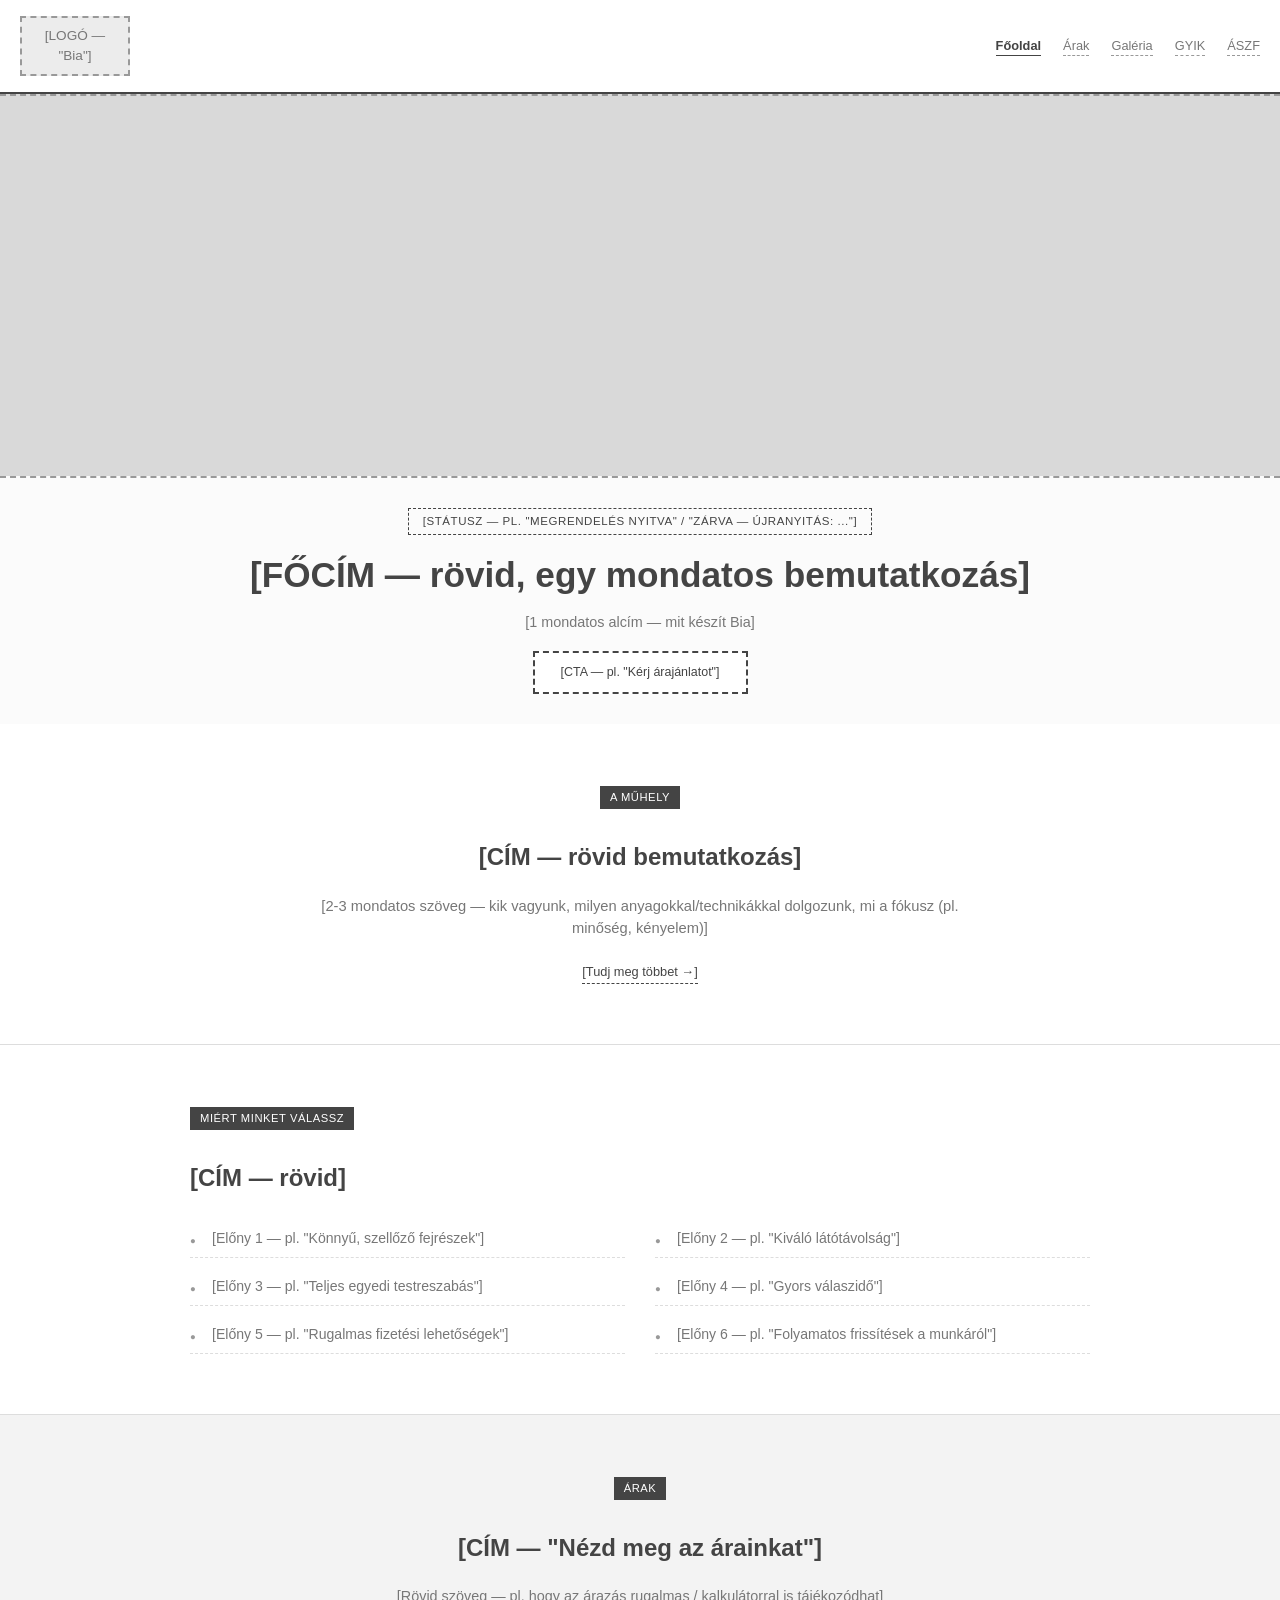
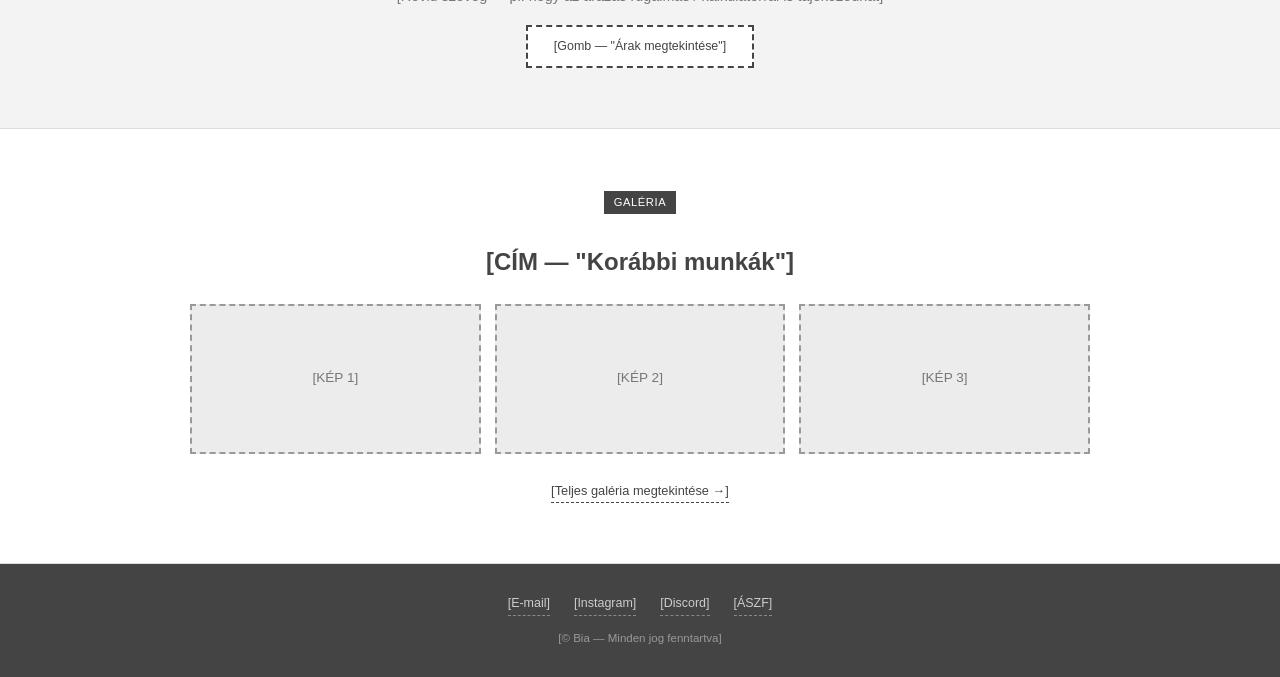
<file: index.html>
<!DOCTYPE html>
<html lang="hu">
<head>
<meta charset="UTF-8">
<meta name="viewport" content="width=device-width, initial-scale=1.0">
<title>Bia — Minimalista weboldal vázlat</title>
<link rel="stylesheet" href="style.css">
</head>
<body>

<!-- ================= HEADER ================= -->
<header>
  <a href="index.html" class="logo-box box">[LOGÓ — "Bia"]</a>
  <div class="burger">[MENÜ ☰]</div>
  <nav>
    <ul>
      <li><a href="index.html" class="active">Főoldal</a></li>
      <li><a href="arak.html">Árak</a></li>
      <li><a href="galeria.html">Galéria</a></li>
      <li><a href="gyik.html">GYIK</a></li>
      <li><a href="aszf.html">ÁSZF</a></li>
    </ul>
  </nav>
</header>

<!-- ================= HERO ================= -->
<section class="hero" style="border-bottom:none; padding-bottom:0;">
  <div class="hero-inner">
    <div class="status-badge">[STÁTUSZ — pl. "Megrendelés NYITVA" / "ZÁRVA — újranyitás: ..."]</div>
    <h1>[FŐCÍM — rövid, egy mondatos bemutatkozás]</h1>
    <p>[1 mondatos alcím — mit készít Bia]</p>
    <div class="btn-box">[CTA — pl. "Kérj árajánlatot"]</div>
  </div>
</section>

<!-- ================= BEMUTATKOZÁS (csak szöveg) ================= -->
<section class="about">
  <div class="wrap">
    <div class="section-tag">A műhely</div>
    <h2>[CÍM — rövid bemutatkozás]</h2>
    <p>[2-3 mondatos szöveg — kik vagyunk, milyen anyagokkal/technikákkal dolgozunk, mi a fókusz (pl. minőség, kényelem)]</p>
    <span class="btn-link">[Tudj meg többet →]</span>
  </div>
</section>

<!-- ================= MIÉRT MI (egyszerű lista) ================= -->
<section>
  <div class="wrap">
    <div class="section-tag">Miért minket válassz</div>
    <h2>[CÍM — rövid]</h2>
    <ul class="why-list">
      <li>[Előny 1 — pl. "Könnyű, szellőző fejrészek"]</li>
      <li>[Előny 2 — pl. "Kiváló látótávolság"]</li>
      <li>[Előny 3 — pl. "Teljes egyedi testreszabás"]</li>
      <li>[Előny 4 — pl. "Gyors válaszidő"]</li>
      <li>[Előny 5 — pl. "Rugalmas fizetési lehetőségek"]</li>
      <li>[Előny 6 — pl. "Folyamatos frissítések a munkáról"]</li>
    </ul>
  </div>
</section>

<!-- ================= ÁRAK TEASER ================= -->
<section class="teaser">
  <div class="wrap">
    <div class="section-tag">Árak</div>
    <h2>[CÍM — "Nézd meg az árainkat"]</h2>
    <p>[Rövid szöveg — pl. hogy az árazás rugalmas / kalkulátorral is tájékozódhat]</p>
    <a href="arak.html" class="btn-box">[Gomb — "Árak megtekintése"]</a>
  </div>
</section>

<!-- ================= GALÉRIA TEASER (kevés kép) ================= -->
<section class="gallery-teaser">
  <div class="wrap">
    <div class="section-tag">Galéria</div>
    <h2>[CÍM — "Korábbi munkák"]</h2>
    <div class="gallery-row">
      <div class="box">[KÉP 1]</div>
      <div class="box">[KÉP 2]</div>
      <div class="box">[KÉP 3]</div>
    </div>
    <a href="galeria.html" class="btn-link">[Teljes galéria megtekintése →]</a>
  </div>
</section>

<!-- ================= FOOTER (egyszerű, egy blokk) ================= -->
<footer>
  <div class="footer-line">
    <span>[E-mail]</span>
    <span>[Instagram]</span>
    <span>[Discord]</span>
    <a href="aszf.html">[ÁSZF]</a>
  </div>
  <div class="footer-bottom">[© Bia — Minden jog fenntartva]</div>
</footer>

</body>
</html>
</file>
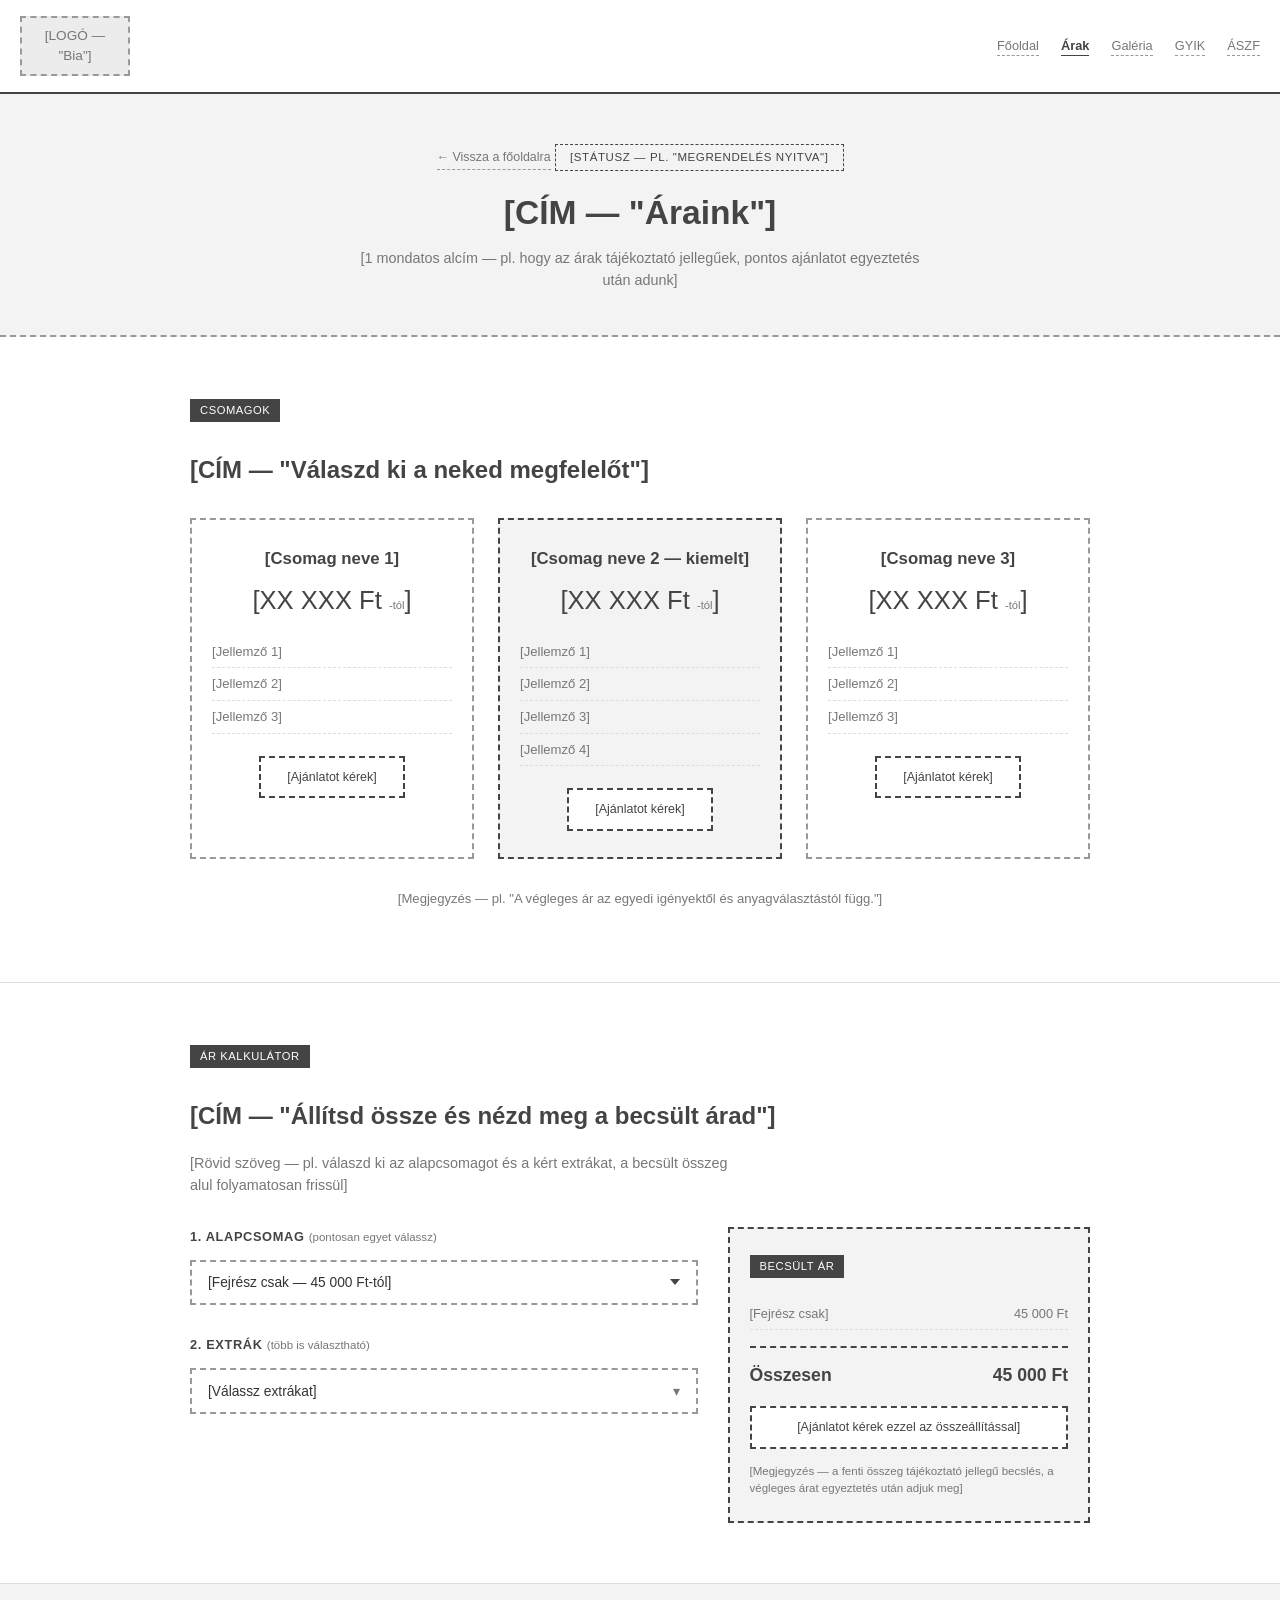
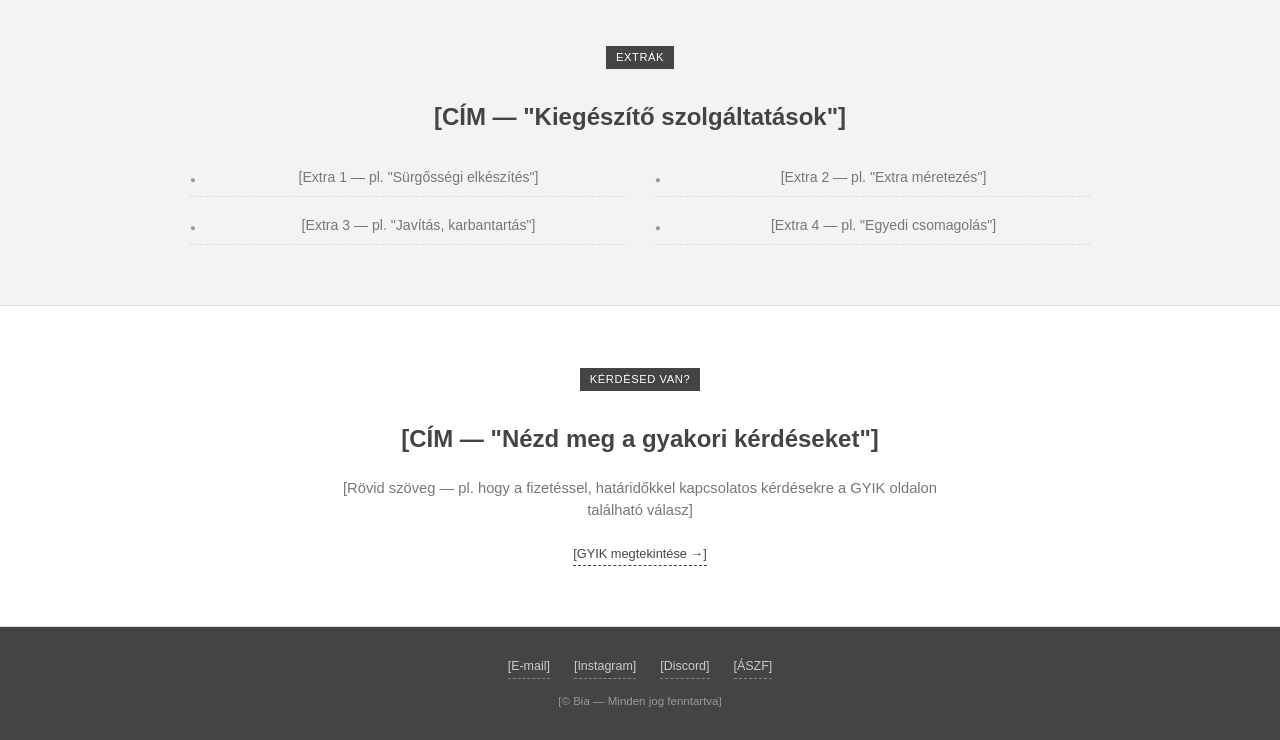
<file: arak.html>
<!DOCTYPE html>
<html lang="hu">
<head>
<meta charset="UTF-8">
<meta name="viewport" content="width=device-width, initial-scale=1.0">
<title>Árak — Bia</title>
<link rel="stylesheet" href="style.css">
</head>
<body>

<!-- ================= HEADER ================= -->
<header>
  <a href="index.html" class="logo-box box">[LOGÓ — "Bia"]</a>
  <div class="burger">[MENÜ ☰]</div>
  <nav>
    <ul>
      <li><a href="index.html">Főoldal</a></li>
      <li><a href="arak.html" class="active">Árak</a></li>
      <li><a href="galeria.html">Galéria</a></li>
      <li><a href="gyik.html">GYIK</a></li>
      <li><a href="aszf.html">ÁSZF</a></li>
    </ul>
  </nav>
</header>

<!-- ================= ALOLDAL FEJLÉC ================= -->
<section class="page-hero">
  <div class="wrap">
    <a href="index.html" class="back-link">← Vissza a főoldalra</a>
    <div class="status-badge">[STÁTUSZ — pl. "Megrendelés NYITVA"]</div>
    <h1>[CÍM — "Áraink"]</h1>
    <p>[1 mondatos alcím — pl. hogy az árak tájékoztató jellegűek, pontos ajánlatot egyeztetés után adunk]</p>
  </div>
</section>

<!-- ================= ÁR CSOMAGOK ================= -->
<section>
  <div class="wrap">
    <div class="section-tag">Csomagok</div>
    <h2>[CÍM — "Válaszd ki a neked megfelelőt"]</h2>
    <div class="price-grid">
      <div class="price-card">
        <h3>[Csomag neve 1]</h3>
        <div class="price">[XX XXX Ft <span>-tól</span>]</div>
        <ul>
          <li>[Jellemző 1]</li>
          <li>[Jellemző 2]</li>
          <li>[Jellemző 3]</li>
        </ul>
        <div class="btn-box">[Ajánlatot kérek]</div>
      </div>
      <div class="price-card featured">
        <h3>[Csomag neve 2 — kiemelt]</h3>
        <div class="price">[XX XXX Ft <span>-tól</span>]</div>
        <ul>
          <li>[Jellemző 1]</li>
          <li>[Jellemző 2]</li>
          <li>[Jellemző 3]</li>
          <li>[Jellemző 4]</li>
        </ul>
        <div class="btn-box">[Ajánlatot kérek]</div>
      </div>
      <div class="price-card">
        <h3>[Csomag neve 3]</h3>
        <div class="price">[XX XXX Ft <span>-tól</span>]</div>
        <ul>
          <li>[Jellemző 1]</li>
          <li>[Jellemző 2]</li>
          <li>[Jellemző 3]</li>
        </ul>
        <div class="btn-box">[Ajánlatot kérek]</div>
      </div>
    </div>
    <p class="price-note">[Megjegyzés — pl. "A végleges ár az egyedi igényektől és anyagválasztástól függ."]</p>
  </div>
</section>

<!-- ================= ÁR KALKULÁTOR ================= -->
<section class="calculator">
  <div class="wrap">
    <div class="section-tag">Ár kalkulátor</div>
    <h2>[CÍM — "Állítsd össze és nézd meg a becsült árad"]</h2>
    <p class="calc-intro">[Rövid szöveg — pl. válaszd ki az alapcsomagot és a kért extrákat, a becsült összeg alul folyamatosan frissül]</p>

    <div class="calc-layout">
      <div class="calc-options">

        <div class="calc-group">
          <h3>1. Alapcsomag <span class="calc-hint">(pontosan egyet válassz)</span></h3>

          <select class="calc-select" id="calcBaseSelect">
            <option value="45000" data-name="[Fejrész csak]">[Fejrész csak — 45 000 Ft-tól]</option>
            <option value="95000" data-name="[Fél szett — fejrész, mancsok, lábfej]">[Fél szett — fejrész, mancsok, lábfej — 95 000 Ft-tól]</option>
            <option value="180000" data-name="[Teljes szett — testtel együtt]">[Teljes szett — testtel együtt — 180 000 Ft-tól]</option>
          </select>
        </div>

        <div class="calc-group">
          <h3>2. Extrák <span class="calc-hint">(több is választható)</span></h3>

          <div class="calc-multiselect" id="calcExtrasDropdown">
            <button type="button" class="calc-multiselect-toggle" id="calcExtrasToggle">
              <span id="calcExtrasToggleLabel">[Válassz extrákat]</span>
              <span class="calc-multiselect-arrow">▾</span>
            </button>

            <div class="calc-multiselect-panel">
              <label class="calc-option">
                <span class="calc-option-left">
                  <input type="checkbox" data-price="15000">
                  <span class="calc-option-name">[Follow-me szemek]</span>
                </span>
                <span class="calc-option-price">[+15 000 Ft]</span>
              </label>

              <label class="calc-option">
                <span class="calc-option-left">
                  <input type="checkbox" data-price="8000">
                  <span class="calc-option-name">[Mozgatható állkapocs / fogsor]</span>
                </span>
                <span class="calc-option-price">[+8 000 Ft]</span>
              </label>

              <label class="calc-option">
                <span class="calc-option-left">
                  <input type="checkbox" data-price="6000">
                  <span class="calc-option-name">[Nyelv]</span>
                </span>
                <span class="calc-option-price">[+6 000 Ft]</span>
              </label>

              <label class="calc-option">
                <span class="calc-option-left">
                  <input type="checkbox" data-price="7000">
                  <span class="calc-option-name">[Mágneses záródás]</span>
                </span>
                <span class="calc-option-price">[+7 000 Ft]</span>
              </label>

              <label class="calc-option">
                <span class="calc-option-left">
                  <input type="checkbox" data-price="10000">
                  <span class="calc-option-name">[Extra hosszú / réteges szőr]</span>
                </span>
                <span class="calc-option-price">[+10 000 Ft]</span>
              </label>

              <label class="calc-option">
                <span class="calc-option-left">
                  <input type="checkbox" data-price="20000">
                  <span class="calc-option-name">[Soron kívüli, sürgősségi gyártás]</span>
                </span>
                <span class="calc-option-price">[+20 000 Ft]</span>
              </label>
            </div>
          </div>
        </div>

      </div>

      <div class="calc-summary">
        <div class="calc-summary-inner">
          <div class="section-tag">Becsült ár</div>
          <ul class="calc-summary-list" id="calcSummaryList"></ul>
          <div class="calc-total">
            <span>Összesen</span>
            <span id="calcTotal">0 Ft</span>
          </div>
          <a href="#" class="btn-box calc-cta">[Ajánlatot kérek ezzel az összeállítással]</a>
          <p class="calc-disclaimer">[Megjegyzés — a fenti összeg tájékoztató jellegű becslés, a végleges árat egyeztetés után adjuk meg]</p>
        </div>
      </div>
    </div>
  </div>
</section>

<!-- ================= KIEGÉSZÍTŐK ================= -->
<section class="teaser">
  <div class="wrap">
    <div class="section-tag">Extrák</div>
    <h2>[CÍM — "Kiegészítő szolgáltatások"]</h2>
    <ul class="why-list">
      <li>[Extra 1 — pl. "Sürgősségi elkészítés"]</li>
      <li>[Extra 2 — pl. "Extra méretezés"]</li>
      <li>[Extra 3 — pl. "Javítás, karbantartás"]</li>
      <li>[Extra 4 — pl. "Egyedi csomagolás"]</li>
    </ul>
  </div>
</section>

<!-- ================= GYIK TEASER ================= -->
<section class="about">
  <div class="wrap">
    <div class="section-tag">Kérdésed van?</div>
    <h2>[CÍM — "Nézd meg a gyakori kérdéseket"]</h2>
    <p>[Rövid szöveg — pl. hogy a fizetéssel, határidőkkel kapcsolatos kérdésekre a GYIK oldalon található válasz]</p>
    <a href="gyik.html" class="btn-link">[GYIK megtekintése →]</a>
  </div>
</section>

<!-- ================= FOOTER ================= -->
<footer>
  <div class="footer-line">
    <span>[E-mail]</span>
    <span>[Instagram]</span>
    <span>[Discord]</span>
    <a href="aszf.html">[ÁSZF]</a>
  </div>
  <div class="footer-bottom">[© Bia — Minden jog fenntartva]</div>
</footer>

<script>
(function () {
  var calc = document.querySelector('.calculator');
  if (!calc) return;

  var baseSelect = document.getElementById('calcBaseSelect');
  var extraInputs = calc.querySelectorAll('.calc-multiselect input[type="checkbox"]');
  var totalEl = document.getElementById('calcTotal');
  var listEl = document.getElementById('calcSummaryList');

  var dropdown = document.getElementById('calcExtrasDropdown');
  var dropdownToggle = document.getElementById('calcExtrasToggle');
  var dropdownLabel = document.getElementById('calcExtrasToggleLabel');

  function formatFt(n) {
    return n.toLocaleString('hu-HU') + ' Ft';
  }

  function update() {
    var total = 0;
    var items = [];

    var baseOption = baseSelect.options[baseSelect.selectedIndex];
    var basePrice = parseInt(baseOption.value, 10) || 0;
    total += basePrice;
    items.push({ name: baseOption.dataset.name, price: basePrice });

    var selectedCount = 0;
    extraInputs.forEach(function (input) {
      var option = input.closest('.calc-option');
      if (input.checked) {
        option.classList.add('selected');
        selectedCount++;
        var price = parseInt(input.dataset.price, 10) || 0;
        total += price;
        items.push({
          name: option.querySelector('.calc-option-name').textContent.trim(),
          price: price
        });
      } else {
        option.classList.remove('selected');
      }
    });

    listEl.innerHTML = '';
    items.forEach(function (item) {
      var li = document.createElement('li');
      li.innerHTML = '<span>' + item.name + '</span><span>' + formatFt(item.price) + '</span>';
      listEl.appendChild(li);
    });

    totalEl.textContent = formatFt(total);
    dropdownLabel.textContent = selectedCount === 0
      ? '[Válassz extrákat]'
      : '[' + selectedCount + ' extra kiválasztva]';
  }

  baseSelect.addEventListener('change', update);
  extraInputs.forEach(function (input) {
    input.addEventListener('change', update);
  });

  dropdownToggle.addEventListener('click', function (e) {
    e.stopPropagation();
    dropdown.classList.toggle('open');
  });

  document.addEventListener('click', function (e) {
    if (!dropdown.contains(e.target)) {
      dropdown.classList.remove('open');
    }
  });

  update();
})();
</script>

</body>
</html>
</file>
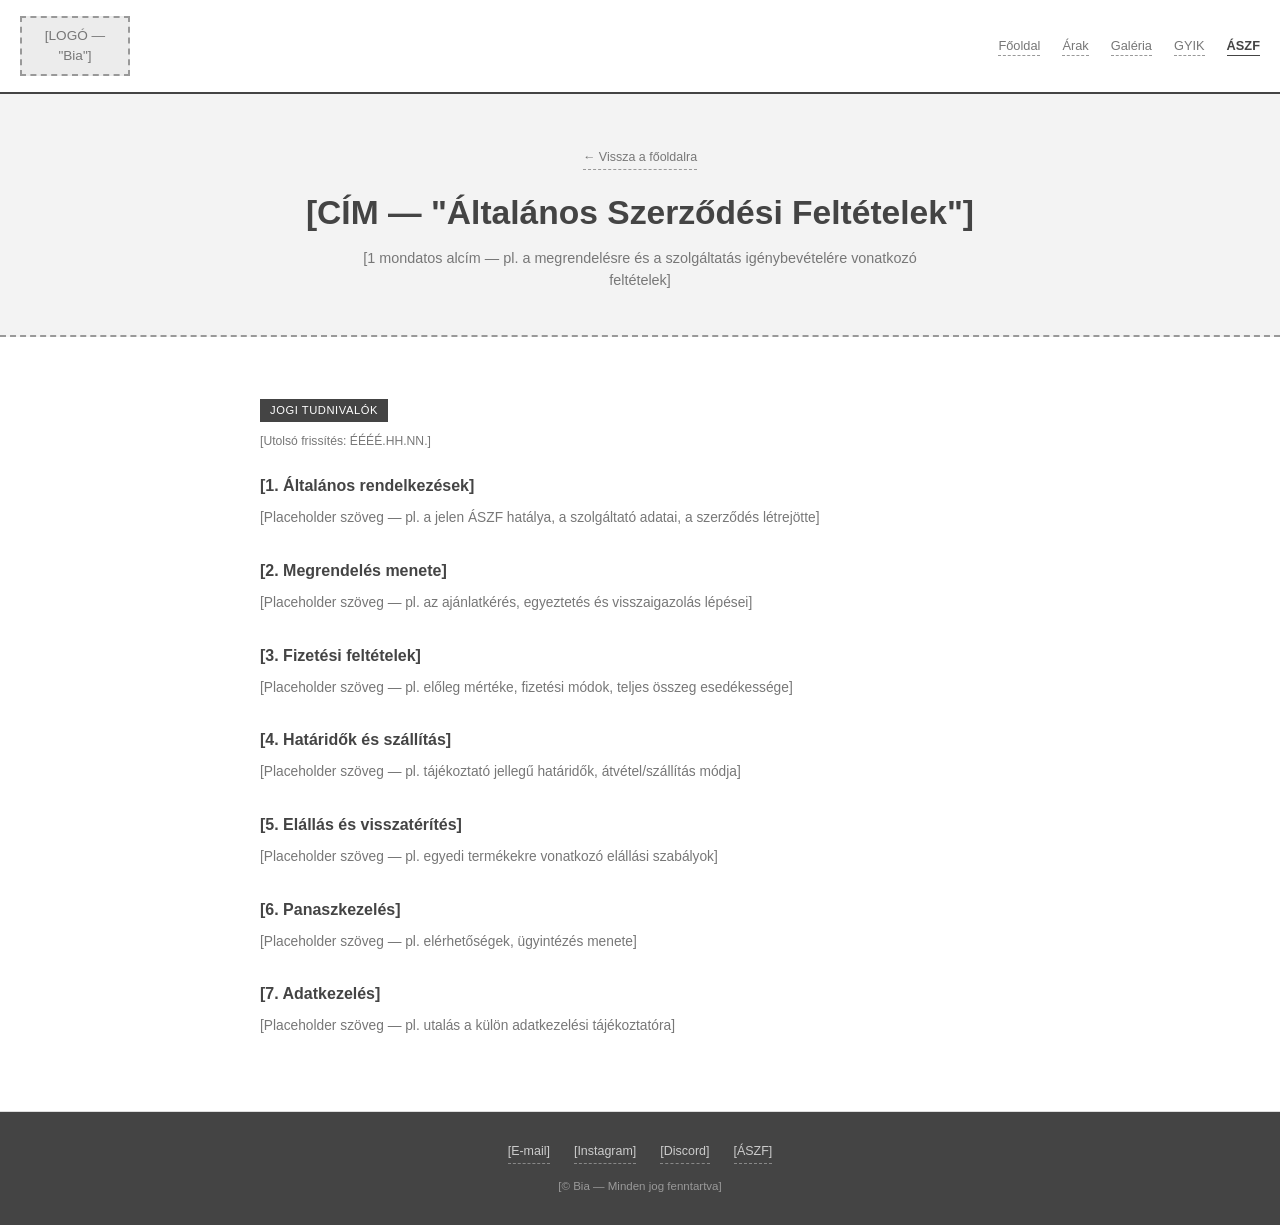
<file: aszf.html>
<!DOCTYPE html>
<html lang="hu">
<head>
<meta charset="UTF-8">
<meta name="viewport" content="width=device-width, initial-scale=1.0">
<title>ÁSZF — Bia</title>
<link rel="stylesheet" href="style.css">
</head>
<body>

<!-- ================= HEADER ================= -->
<header>
  <a href="index.html" class="logo-box box">[LOGÓ — "Bia"]</a>
  <div class="burger">[MENÜ ☰]</div>
  <nav>
    <ul>
      <li><a href="index.html">Főoldal</a></li>
      <li><a href="arak.html">Árak</a></li>
      <li><a href="galeria.html">Galéria</a></li>
      <li><a href="gyik.html">GYIK</a></li>
      <li><a href="aszf.html" class="active">ÁSZF</a></li>
    </ul>
  </nav>
</header>

<!-- ================= ALOLDAL FEJLÉC ================= -->
<section class="page-hero">
  <div class="wrap">
    <a href="index.html" class="back-link">← Vissza a főoldalra</a>
    <h1>[CÍM — "Általános Szerződési Feltételek"]</h1>
    <p>[1 mondatos alcím — pl. a megrendelésre és a szolgáltatás igénybevételére vonatkozó feltételek]</p>
  </div>
</section>

<!-- ================= ÁSZF SZÖVEG ================= -->
<section>
  <div class="wrap legal">
    <div class="section-tag">Jogi tudnivalók</div>
    <div class="legal-updated">[Utolsó frissítés: ÉÉÉÉ.HH.NN.]</div>

    <h2>[1. Általános rendelkezések]</h2>
    <p>[Placeholder szöveg — pl. a jelen ÁSZF hatálya, a szolgáltató adatai, a szerződés létrejötte]</p>

    <h2>[2. Megrendelés menete]</h2>
    <p>[Placeholder szöveg — pl. az ajánlatkérés, egyeztetés és visszaigazolás lépései]</p>

    <h2>[3. Fizetési feltételek]</h2>
    <p>[Placeholder szöveg — pl. előleg mértéke, fizetési módok, teljes összeg esedékessége]</p>

    <h2>[4. Határidők és szállítás]</h2>
    <p>[Placeholder szöveg — pl. tájékoztató jellegű határidők, átvétel/szállítás módja]</p>

    <h2>[5. Elállás és visszatérítés]</h2>
    <p>[Placeholder szöveg — pl. egyedi termékekre vonatkozó elállási szabályok]</p>

    <h2>[6. Panaszkezelés]</h2>
    <p>[Placeholder szöveg — pl. elérhetőségek, ügyintézés menete]</p>

    <h2>[7. Adatkezelés]</h2>
    <p>[Placeholder szöveg — pl. utalás a külön adatkezelési tájékoztatóra]</p>
  </div>
</section>

<!-- ================= FOOTER ================= -->
<footer>
  <div class="footer-line">
    <span>[E-mail]</span>
    <span>[Instagram]</span>
    <span>[Discord]</span>
    <a href="aszf.html">[ÁSZF]</a>
  </div>
  <div class="footer-bottom">[© Bia — Minden jog fenntartva]</div>
</footer>

</body>
</html>
</file>
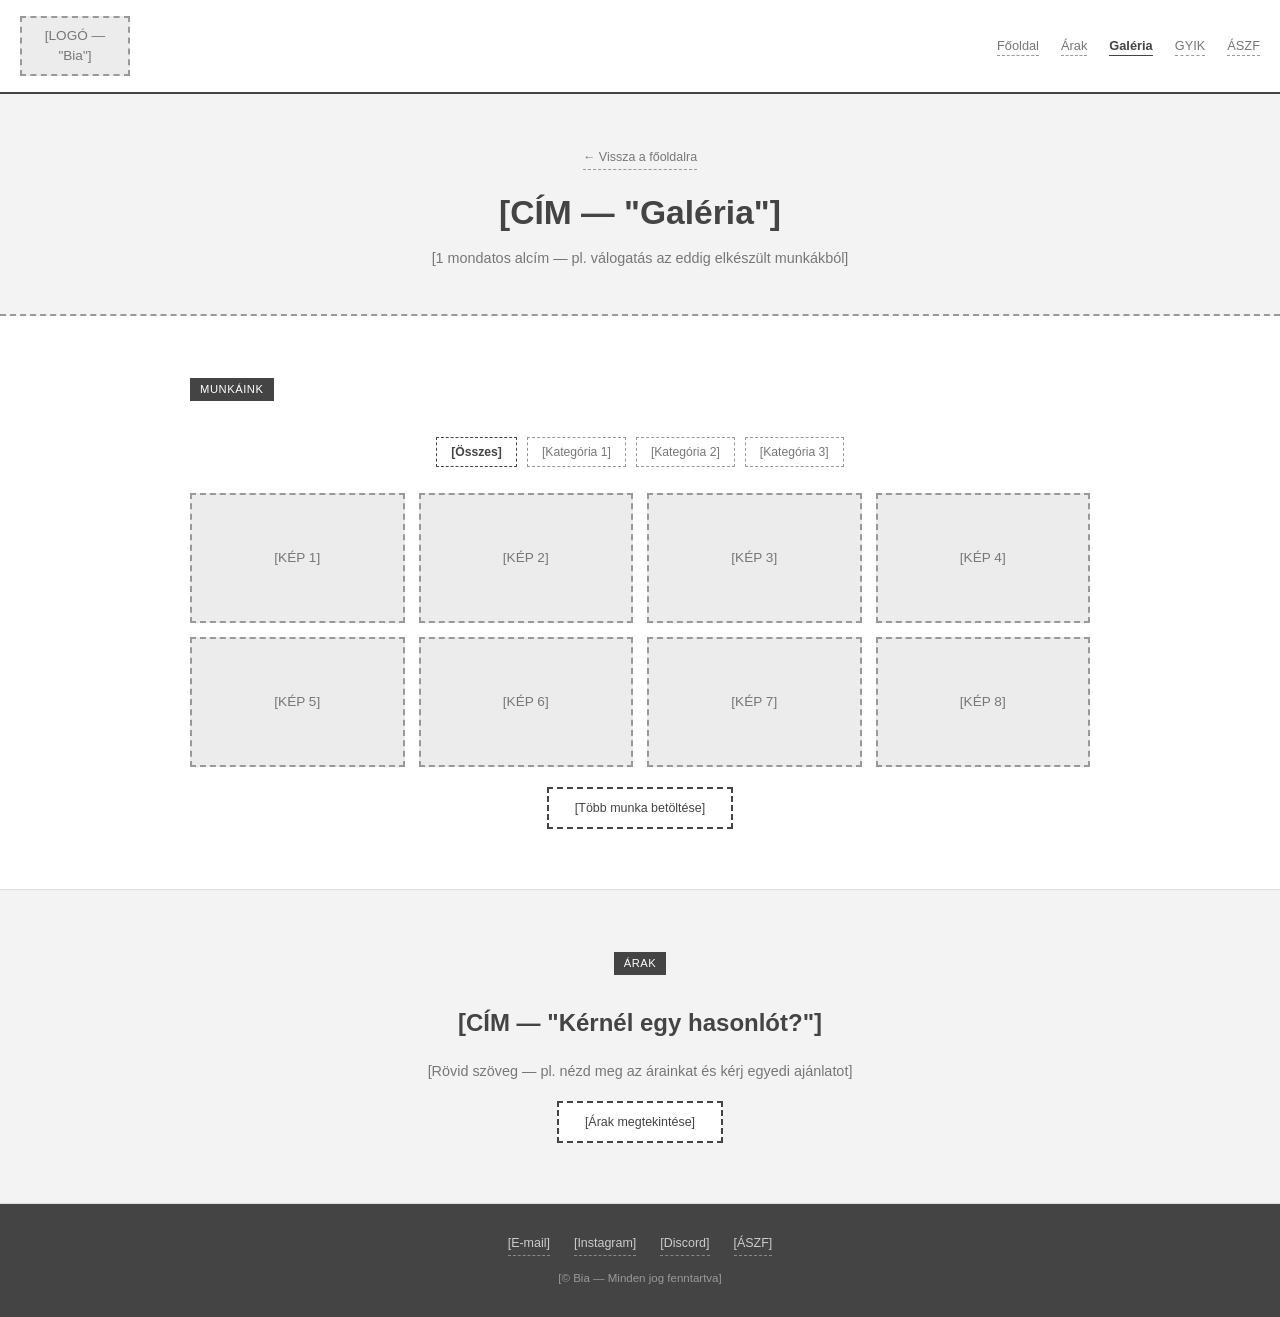
<file: galeria.html>
<!DOCTYPE html>
<html lang="hu">
<head>
<meta charset="UTF-8">
<meta name="viewport" content="width=device-width, initial-scale=1.0">
<title>Galéria — Bia</title>
<link rel="stylesheet" href="style.css">
</head>
<body>

<!-- ================= HEADER ================= -->
<header>
  <a href="index.html" class="logo-box box">[LOGÓ — "Bia"]</a>
  <div class="burger">[MENÜ ☰]</div>
  <nav>
    <ul>
      <li><a href="index.html">Főoldal</a></li>
      <li><a href="arak.html">Árak</a></li>
      <li><a href="galeria.html" class="active">Galéria</a></li>
      <li><a href="gyik.html">GYIK</a></li>
      <li><a href="aszf.html">ÁSZF</a></li>
    </ul>
  </nav>
</header>

<!-- ================= ALOLDAL FEJLÉC ================= -->
<section class="page-hero">
  <div class="wrap">
    <a href="index.html" class="back-link">← Vissza a főoldalra</a>
    <h1>[CÍM — "Galéria"]</h1>
    <p>[1 mondatos alcím — pl. válogatás az eddig elkészült munkákból]</p>
  </div>
</section>

<!-- ================= GALÉRIA RÁCS ================= -->
<section>
  <div class="wrap">
    <div class="section-tag">Munkáink</div>
    <div class="gallery-filters">
      <span class="active">[Összes]</span>
      <span>[Kategória 1]</span>
      <span>[Kategória 2]</span>
      <span>[Kategória 3]</span>
    </div>
    <div class="gallery-grid">
      <div class="box">[KÉP 1]</div>
      <div class="box">[KÉP 2]</div>
      <div class="box">[KÉP 3]</div>
      <div class="box">[KÉP 4]</div>
      <div class="box">[KÉP 5]</div>
      <div class="box">[KÉP 6]</div>
      <div class="box">[KÉP 7]</div>
      <div class="box">[KÉP 8]</div>
    </div>
    <div style="text-align:center; margin-top:20px;">
      <span class="btn-box">[Több munka betöltése]</span>
    </div>
  </div>
</section>

<!-- ================= ÁRAK TEASER ================= -->
<section class="teaser">
  <div class="wrap">
    <div class="section-tag">Árak</div>
    <h2>[CÍM — "Kérnél egy hasonlót?"]</h2>
    <p>[Rövid szöveg — pl. nézd meg az árainkat és kérj egyedi ajánlatot]</p>
    <a href="arak.html" class="btn-box">[Árak megtekintése]</a>
  </div>
</section>

<!-- ================= FOOTER ================= -->
<footer>
  <div class="footer-line">
    <span>[E-mail]</span>
    <span>[Instagram]</span>
    <span>[Discord]</span>
    <a href="aszf.html">[ÁSZF]</a>
  </div>
  <div class="footer-bottom">[© Bia — Minden jog fenntartva]</div>
</footer>

</body>
</html>
</file>
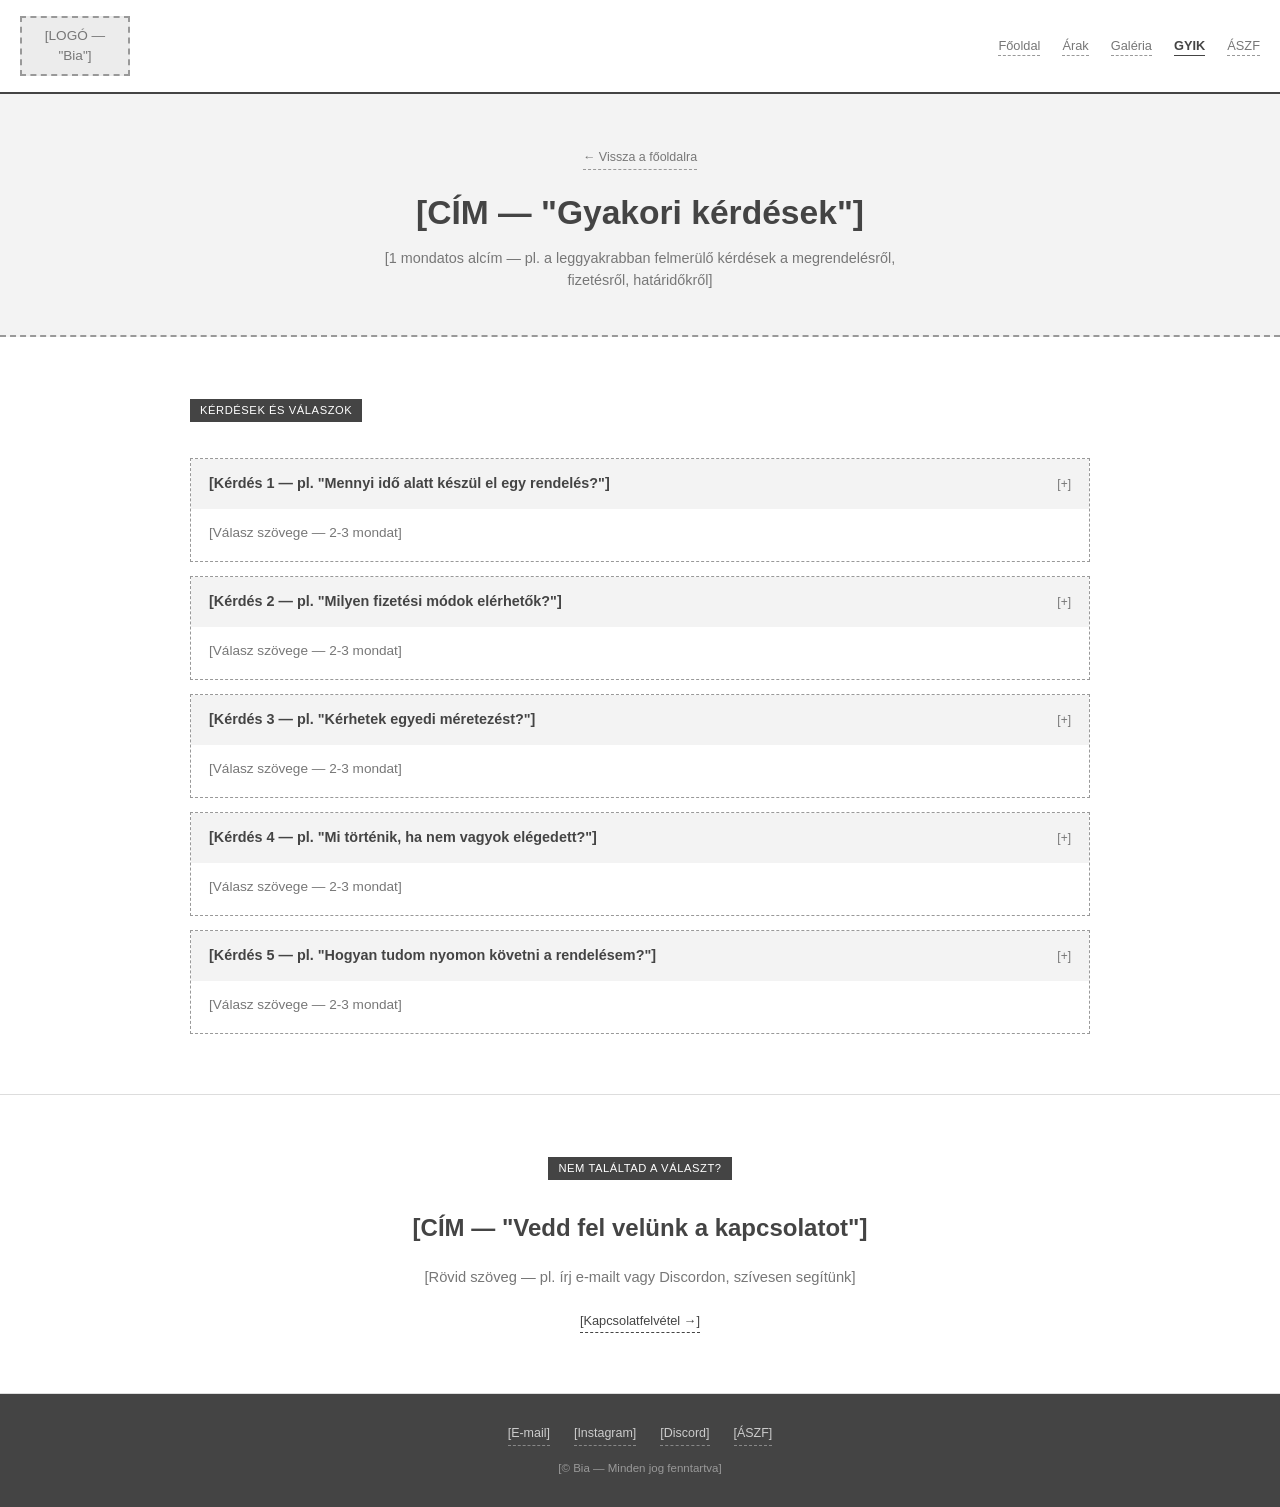
<file: gyik.html>
<!DOCTYPE html>
<html lang="hu">
<head>
<meta charset="UTF-8">
<meta name="viewport" content="width=device-width, initial-scale=1.0">
<title>GYIK — Bia</title>
<link rel="stylesheet" href="style.css">
</head>
<body>

<!-- ================= HEADER ================= -->
<header>
  <a href="index.html" class="logo-box box">[LOGÓ — "Bia"]</a>
  <div class="burger">[MENÜ ☰]</div>
  <nav>
    <ul>
      <li><a href="index.html">Főoldal</a></li>
      <li><a href="arak.html">Árak</a></li>
      <li><a href="galeria.html">Galéria</a></li>
      <li><a href="gyik.html" class="active">GYIK</a></li>
      <li><a href="aszf.html">ÁSZF</a></li>
    </ul>
  </nav>
</header>

<!-- ================= ALOLDAL FEJLÉC ================= -->
<section class="page-hero">
  <div class="wrap">
    <a href="index.html" class="back-link">← Vissza a főoldalra</a>
    <h1>[CÍM — "Gyakori kérdések"]</h1>
    <p>[1 mondatos alcím — pl. a leggyakrabban felmerülő kérdések a megrendelésről, fizetésről, határidőkről]</p>
  </div>
</section>

<!-- ================= GYIK LISTA ================= -->
<section>
  <div class="wrap">
    <div class="section-tag">Kérdések és válaszok</div>
    <div class="faq-list">
      <div class="faq-item">
        <div class="faq-q">[Kérdés 1 — pl. "Mennyi idő alatt készül el egy rendelés?"] <span class="mark">[+]</span></div>
        <div class="faq-a">[Válasz szövege — 2-3 mondat]</div>
      </div>
      <div class="faq-item">
        <div class="faq-q">[Kérdés 2 — pl. "Milyen fizetési módok elérhetők?"] <span class="mark">[+]</span></div>
        <div class="faq-a">[Válasz szövege — 2-3 mondat]</div>
      </div>
      <div class="faq-item">
        <div class="faq-q">[Kérdés 3 — pl. "Kérhetek egyedi méretezést?"] <span class="mark">[+]</span></div>
        <div class="faq-a">[Válasz szövege — 2-3 mondat]</div>
      </div>
      <div class="faq-item">
        <div class="faq-q">[Kérdés 4 — pl. "Mi történik, ha nem vagyok elégedett?"] <span class="mark">[+]</span></div>
        <div class="faq-a">[Válasz szövege — 2-3 mondat]</div>
      </div>
      <div class="faq-item">
        <div class="faq-q">[Kérdés 5 — pl. "Hogyan tudom nyomon követni a rendelésem?"] <span class="mark">[+]</span></div>
        <div class="faq-a">[Válasz szövege — 2-3 mondat]</div>
      </div>
    </div>
  </div>
</section>

<!-- ================= TOVÁBBI SEGÍTSÉG ================= -->
<section class="about">
  <div class="wrap">
    <div class="section-tag">Nem találtad a választ?</div>
    <h2>[CÍM — "Vedd fel velünk a kapcsolatot"]</h2>
    <p>[Rövid szöveg — pl. írj e-mailt vagy Discordon, szívesen segítünk]</p>
    <span class="btn-link">[Kapcsolatfelvétel →]</span>
  </div>
</section>

<!-- ================= FOOTER ================= -->
<footer>
  <div class="footer-line">
    <span>[E-mail]</span>
    <span>[Instagram]</span>
    <span>[Discord]</span>
    <a href="aszf.html">[ÁSZF]</a>
  </div>
  <div class="footer-bottom">[© Bia — Minden jog fenntartva]</div>
</footer>

</body>
</html>
</file>
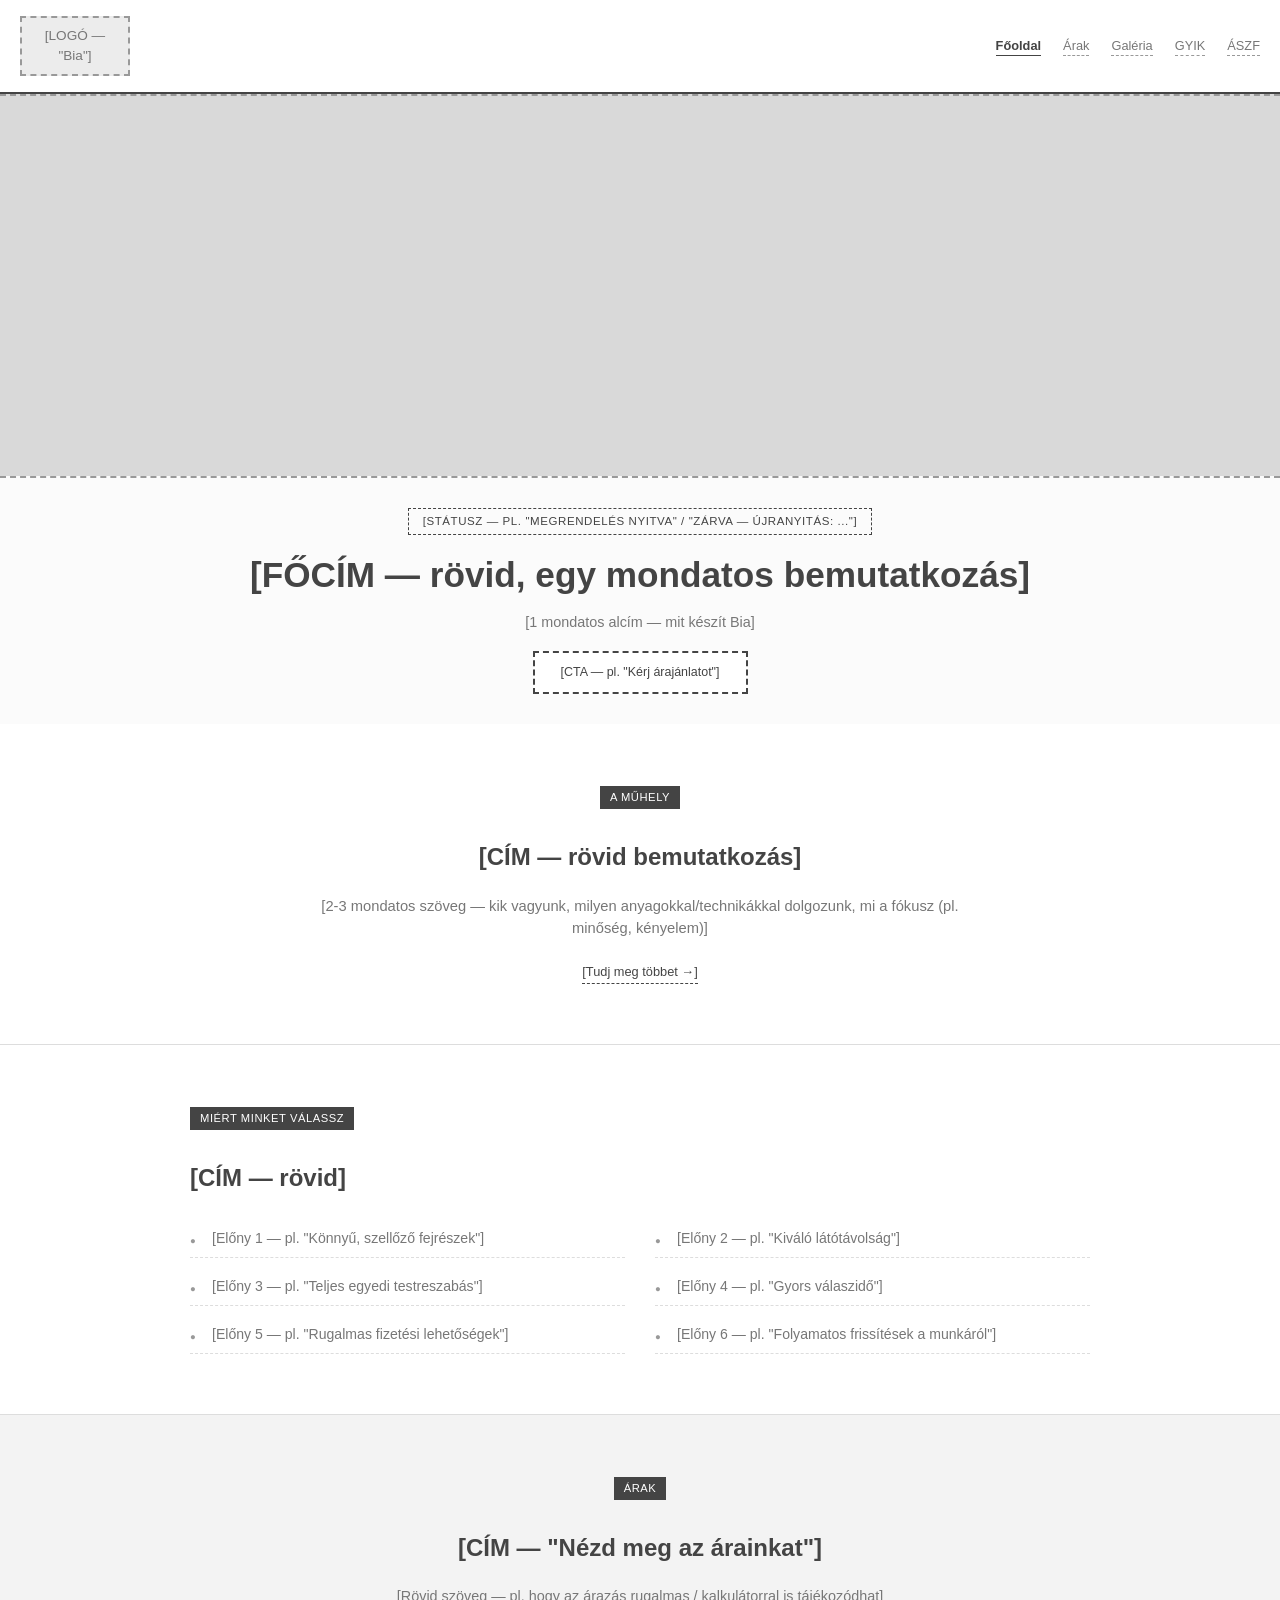
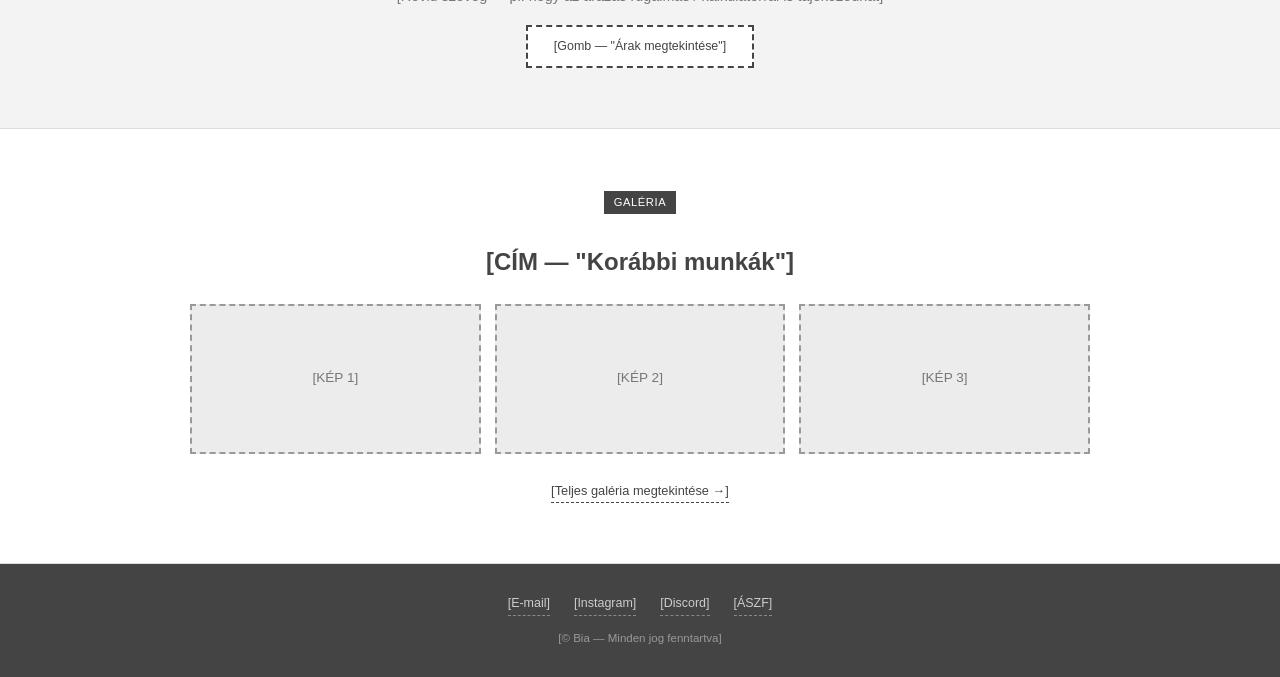
<file: weboldal_sablon_minimal.html>
<!DOCTYPE html>
<html lang="hu">
<head>
<meta charset="UTF-8">
<meta name="viewport" content="width=device-width, initial-scale=1.0">
<title>Bia — Minimalista weboldal vázlat (sablon)</title>
<link rel="stylesheet" href="style.css">
</head>
<body>

<!-- ================= HEADER ================= -->
<header>
  <a href="index.html" class="logo-box box">[LOGÓ — "Bia"]</a>
  <div class="burger">[MENÜ ☰]</div>
  <nav>
    <ul>
      <li><a href="index.html" class="active">Főoldal</a></li>
      <li><a href="arak.html">Árak</a></li>
      <li><a href="galeria.html">Galéria</a></li>
      <li><a href="gyik.html">GYIK</a></li>
      <li><a href="aszf.html">ÁSZF</a></li>
    </ul>
  </nav>
</header>

<!-- ================= HERO ================= -->
<section class="hero" style="border-bottom:none; padding-bottom:0;">
  <div class="hero-inner">
    <div class="status-badge">[STÁTUSZ — pl. "Megrendelés NYITVA" / "ZÁRVA — újranyitás: ..."]</div>
    <h1>[FŐCÍM — rövid, egy mondatos bemutatkozás]</h1>
    <p>[1 mondatos alcím — mit készít Bia]</p>
    <div class="btn-box">[CTA — pl. "Kérj árajánlatot"]</div>
  </div>
</section>

<!-- ================= BEMUTATKOZÁS (csak szöveg) ================= -->
<section class="about">
  <div class="wrap">
    <div class="section-tag">A műhely</div>
    <h2>[CÍM — rövid bemutatkozás]</h2>
    <p>[2-3 mondatos szöveg — kik vagyunk, milyen anyagokkal/technikákkal dolgozunk, mi a fókusz (pl. minőség, kényelem)]</p>
    <span class="btn-link">[Tudj meg többet →]</span>
  </div>
</section>

<!-- ================= MIÉRT MI (egyszerű lista) ================= -->
<section>
  <div class="wrap">
    <div class="section-tag">Miért minket válassz</div>
    <h2>[CÍM — rövid]</h2>
    <ul class="why-list">
      <li>[Előny 1 — pl. "Könnyű, szellőző fejrészek"]</li>
      <li>[Előny 2 — pl. "Kiváló látótávolság"]</li>
      <li>[Előny 3 — pl. "Teljes egyedi testreszabás"]</li>
      <li>[Előny 4 — pl. "Gyors válaszidő"]</li>
      <li>[Előny 5 — pl. "Rugalmas fizetési lehetőségek"]</li>
      <li>[Előny 6 — pl. "Folyamatos frissítések a munkáról"]</li>
    </ul>
  </div>
</section>

<!-- ================= ÁRAK TEASER ================= -->
<section class="teaser">
  <div class="wrap">
    <div class="section-tag">Árak</div>
    <h2>[CÍM — "Nézd meg az árainkat"]</h2>
    <p>[Rövid szöveg — pl. hogy az árazás rugalmas / kalkulátorral is tájékozódhat]</p>
    <a href="arak.html" class="btn-box">[Gomb — "Árak megtekintése"]</a>
  </div>
</section>

<!-- ================= GALÉRIA TEASER (kevés kép) ================= -->
<section class="gallery-teaser">
  <div class="wrap">
    <div class="section-tag">Galéria</div>
    <h2>[CÍM — "Korábbi munkák"]</h2>
    <div class="gallery-row">
      <div class="box">[KÉP 1]</div>
      <div class="box">[KÉP 2]</div>
      <div class="box">[KÉP 3]</div>
    </div>
    <a href="galeria.html" class="btn-link">[Teljes galéria megtekintése →]</a>
  </div>
</section>

<!-- ================= FOOTER (egyszerű, egy blokk) ================= -->
<footer>
  <div class="footer-line">
    <span>[E-mail]</span>
    <span>[Instagram]</span>
    <span>[Discord]</span>
    <a href="aszf.html">[ÁSZF]</a>
  </div>
  <div class="footer-bottom">[© Bia — Minden jog fenntartva]</div>
</footer>

</body>
</html>
</file>
<file: style.css>
:root {
  --line: #999;
  --line-strong: #444;
  --bg: #fff;
  --bg-alt: #f3f3f3;
  --bg-dark: #d9d9d9;
  --text: #333;
  --text-light: #777;
  --placeholder: #ececec;
}

* { box-sizing: border-box; }

body {
  margin: 0;
  font-family: Arial, Helvetica, sans-serif;
  color: var(--text);
  background: var(--bg);
  line-height: 1.5;
}

.box {
  border: 2px dashed var(--line);
  background: var(--placeholder);
  display: flex;
  align-items: center;
  justify-content: center;
  text-align: center;
  color: var(--text-light);
  font-size: 0.85rem;
  padding: 1rem;
  min-height: 60px;
}

.section-tag {
  display: inline-block;
  background: var(--line-strong);
  color: #fff;
  font-size: 0.7rem;
  letter-spacing: 0.05em;
  text-transform: uppercase;
  padding: 3px 10px;
  margin-bottom: 10px;
}

section {
  padding: 60px 20px;
  border-bottom: 1px solid #ddd;
}

.wrap {
  max-width: 900px;
  margin: 0 auto;
}

h1, h2, h3 {
  color: var(--line-strong);
}

/* ---- HEADER ---- */
header {
  display: flex;
  align-items: center;
  justify-content: space-between;
  padding: 16px 20px;
  border-bottom: 2px solid var(--line-strong);
  position: sticky;
  top: 0;
  background: #fff;
  z-index: 10;
  flex-wrap: wrap;
  gap: 10px;
}

.logo-box {
  width: 110px;
  height: 44px;
  flex-shrink: 0;
}

a.logo-box {
  text-decoration: none;
}

nav ul {
  list-style: none;
  display: flex;
  flex-wrap: wrap;
  gap: 22px;
  margin: 0;
  padding: 0;
}

nav li {
  font-size: 0.8rem;
}

nav a {
  color: var(--text-light);
  text-decoration: none;
  border-bottom: 1px dashed var(--line);
  padding-bottom: 2px;
}

nav a:hover {
  color: var(--line-strong);
  border-bottom-color: var(--line-strong);
}

nav a.active {
  color: var(--line-strong);
  border-bottom: 1px solid var(--line-strong);
  font-weight: bold;
}

.burger {
  display: none;
  width: 40px;
  height: 34px;
  border: 2px dashed var(--line);
  align-items: center;
  justify-content: center;
  font-size: 0.7rem;
  color: var(--text-light);
}

/* ---- HERO (teljes szélesség, egyetlen kép/slideshow terület) ---- */
.hero {
  min-height: 70vh;
  background: var(--bg-dark);
  border: 2px dashed var(--line);
  border-left: none;
  border-right: none;
  display: flex;
  align-items: flex-end;
  padding: 0;
}

.hero-inner {
  width: 100%;
  background: rgba(255,255,255,0.9);
  padding: 30px 20px;
  text-align: center;
  border-top: 2px dashed var(--line);
}

.status-badge {
  display: inline-block;
  border: 1px dashed var(--line-strong);
  padding: 4px 14px;
  font-size: 0.72rem;
  letter-spacing: 0.05em;
  text-transform: uppercase;
  color: var(--line-strong);
  margin-bottom: 14px;
}

.hero-inner h1 {
  font-size: clamp(1.5rem, 4vw, 2.2rem);
  margin: 0 0 10px;
}

.hero-inner p {
  color: var(--text-light);
  font-size: 0.9rem;
  max-width: 520px;
  margin: 0 auto 18px;
}

.btn-box {
  display: inline-block;
  border: 2px dashed var(--line-strong);
  padding: 10px 26px;
  font-size: 0.78rem;
  color: var(--line-strong);
  background: #fff;
}

a.btn-box, a.btn-link {
  text-decoration: none;
  cursor: pointer;
}

.btn-link {
  display: inline-block;
  font-size: 0.8rem;
  color: var(--line-strong);
  border-bottom: 1px dashed var(--line-strong);
  padding-bottom: 2px;
}

/* ---- ALOLDAL FEJLÉC (kisebb hero al oldalakhoz) ---- */
.page-hero {
  text-align: center;
  background: var(--bg-alt);
  border-bottom: 2px dashed var(--line);
  padding: 50px 20px 44px;
}

.page-hero h1 {
  font-size: clamp(1.4rem, 3.5vw, 2.1rem);
  margin: 0 0 10px;
}

.page-hero p {
  color: var(--text-light);
  font-size: 0.9rem;
  max-width: 560px;
  margin: 0 auto;
}

.back-link {
  display: inline-block;
  font-size: 0.78rem;
  color: var(--text-light);
  text-decoration: none;
  border-bottom: 1px dashed var(--line);
  padding-bottom: 2px;
  margin-bottom: 18px;
}

.back-link:hover {
  color: var(--line-strong);
  border-bottom-color: var(--line-strong);
}

/* ---- BEMUTATKOZÁS — csak szöveg, kép nélkül, mint az eredetin ---- */
.about {
  text-align: center;
}

.about p {
  color: var(--text-light);
  font-size: 0.92rem;
  max-width: 640px;
  margin: 0 auto 20px;
}

/* ---- MIÉRT MI — egyszerű felsorolás, nem kártyák ---- */
.why-list {
  list-style: none;
  padding: 0;
  margin: 24px 0 0;
  display: grid;
  grid-template-columns: 1fr 1fr;
  gap: 10px 30px;
}

.why-list li {
  font-size: 0.88rem;
  color: var(--text-light);
  padding: 8px 0 8px 22px;
  border-bottom: 1px dashed #ddd;
  position: relative;
}

.why-list li::before {
  content: "●";
  position: absolute;
  left: 0;
  color: var(--line);
  font-size: 0.6rem;
  top: 14px;
}

/* ---- ÁRAK TEASER ---- */
.teaser {
  text-align: center;
  background: var(--bg-alt);
}

.teaser p {
  color: var(--text-light);
  font-size: 0.9rem;
  max-width: 520px;
  margin: 0 auto 18px;
}

/* ---- GALÉRIA TEASER — kevés kép, nem teljes rács ---- */
.gallery-teaser {
  text-align: center;
}

.gallery-row {
  display: grid;
  grid-template-columns: repeat(3, 1fr);
  gap: 14px;
  margin: 24px 0;
}

.gallery-row .box { min-height: 150px; }

/* ---- ÁRAK OLDAL — csomag kártyák ---- */
.price-grid {
  display: grid;
  grid-template-columns: repeat(3, 1fr);
  gap: 24px;
  margin-top: 30px;
}

.price-card {
  border: 2px dashed var(--line);
  padding: 26px 20px;
  text-align: center;
}

.price-card.featured {
  border-color: var(--line-strong);
  background: var(--bg-alt);
}

.price-card h3 {
  margin: 0 0 6px;
  font-size: 1.05rem;
}

.price-card .price {
  font-size: 1.6rem;
  color: var(--line-strong);
  margin: 10px 0;
}

.price-card .price span {
  font-size: 0.7rem;
  color: var(--text-light);
}

.price-card ul {
  list-style: none;
  padding: 0;
  margin: 16px 0 22px;
  text-align: left;
}

.price-card li {
  font-size: 0.82rem;
  color: var(--text-light);
  padding: 6px 0;
  border-bottom: 1px dashed #ddd;
}

.price-note {
  text-align: center;
  margin-top: 30px;
  font-size: 0.82rem;
  color: var(--text-light);
}

/* ---- ÁR KALKULÁTOR ---- */
.calc-intro {
  color: var(--text-light);
  font-size: 0.9rem;
  max-width: 560px;
}

.calc-layout {
  display: grid;
  grid-template-columns: 1.4fr 1fr;
  gap: 30px;
  align-items: start;
  margin-top: 30px;
}

.calc-group {
  margin-bottom: 30px;
}

.calc-group h3 {
  font-size: 0.8rem;
  text-transform: uppercase;
  letter-spacing: 0.05em;
  color: var(--line-strong);
  margin: 0 0 14px;
}

.calc-hint {
  text-transform: none;
  font-weight: normal;
  color: var(--text-light);
  letter-spacing: normal;
  font-size: 0.72rem;
}

/* ---- Alapcsomag legördülő (egy választható) ---- */
.calc-select {
  width: 100%;
  appearance: none;
  -webkit-appearance: none;
  font-family: inherit;
  font-size: 0.86rem;
  color: var(--text);
  background: #fff url('data:image/svg+xml;utf8,<svg xmlns="http://www.w3.org/2000/svg" width="10" height="6"><path d="M0 0l5 6 5-6z" fill="%23444"/></svg>') no-repeat right 16px center;
  border: 2px dashed var(--line);
  padding: 13px 40px 13px 16px;
  cursor: pointer;
}

.calc-select:hover,
.calc-select:focus {
  border-color: var(--line-strong);
  outline: none;
}

/* ---- Extrák legördülő (több választható) ---- */
.calc-multiselect {
  position: relative;
}

.calc-multiselect-toggle {
  width: 100%;
  display: flex;
  align-items: center;
  justify-content: space-between;
  font-family: inherit;
  font-size: 0.86rem;
  color: var(--text);
  background: #fff;
  border: 2px dashed var(--line);
  padding: 13px 16px;
  cursor: pointer;
}

.calc-multiselect-toggle:hover {
  border-color: var(--line-strong);
}

.calc-multiselect.open .calc-multiselect-toggle {
  border-color: var(--line-strong);
  border-bottom-style: solid;
}

.calc-multiselect-arrow {
  color: var(--text-light);
  transition: transform 0.15s ease;
}

.calc-multiselect.open .calc-multiselect-arrow {
  transform: rotate(180deg);
}

.calc-multiselect-panel {
  display: none;
  position: absolute;
  left: 0;
  right: 0;
  top: 100%;
  z-index: 20;
  background: #fff;
  border: 2px dashed var(--line-strong);
  border-top: none;
  padding: 14px;
}

.calc-multiselect.open .calc-multiselect-panel {
  display: block;
}

.calc-multiselect-panel .calc-option:last-child {
  margin-bottom: 0;
}

.calc-option {
  display: flex;
  align-items: center;
  justify-content: space-between;
  gap: 12px;
  border: 1px dashed var(--line);
  padding: 12px 16px;
  margin-bottom: 10px;
  font-size: 0.86rem;
  color: var(--text-light);
  cursor: pointer;
}

.calc-option:hover {
  border-color: var(--line-strong);
}

.calc-option.selected {
  border-color: var(--line-strong);
  background: var(--bg-alt);
  color: var(--text);
}

.calc-option-left {
  display: flex;
  align-items: center;
  gap: 10px;
}

.calc-option input {
  accent-color: var(--line-strong);
  width: 16px;
  height: 16px;
  flex-shrink: 0;
}

.calc-option-price {
  color: var(--line-strong);
  font-weight: bold;
  white-space: nowrap;
}

.calc-summary {
  position: sticky;
  top: 90px;
  border: 2px dashed var(--line-strong);
  background: var(--bg-alt);
  padding: 24px 20px;
}

.calc-summary-list {
  list-style: none;
  padding: 0;
  margin: 16px 0;
  display: flex;
  flex-direction: column;
  gap: 8px;
  min-height: 20px;
}

.calc-summary-list li {
  display: flex;
  justify-content: space-between;
  gap: 10px;
  font-size: 0.8rem;
  color: var(--text-light);
  border-bottom: 1px dashed #ddd;
  padding-bottom: 6px;
}

.calc-summary-list li.calc-empty {
  border-bottom: none;
  font-style: italic;
  justify-content: flex-start;
}

.calc-total {
  display: flex;
  justify-content: space-between;
  align-items: baseline;
  font-size: 1.1rem;
  color: var(--line-strong);
  font-weight: bold;
  border-top: 2px dashed var(--line-strong);
  padding-top: 14px;
  margin-top: 6px;
}

.calc-cta {
  display: block;
  text-align: center;
  margin-top: 18px;
}

.calc-disclaimer {
  font-size: 0.72rem;
  color: var(--text-light);
  margin: 14px 0 0;
}

/* ---- GALÉRIA OLDAL — teljes rács + szűrők ---- */
.gallery-filters {
  display: flex;
  justify-content: center;
  flex-wrap: wrap;
  gap: 10px;
  margin: 26px 0;
}

.gallery-filters span {
  font-size: 0.76rem;
  color: var(--text-light);
  border: 1px dashed var(--line);
  padding: 5px 14px;
}

.gallery-filters span.active {
  color: var(--line-strong);
  border-color: var(--line-strong);
  font-weight: bold;
}

.gallery-grid {
  display: grid;
  grid-template-columns: repeat(4, 1fr);
  gap: 14px;
  margin: 10px 0 20px;
}

.gallery-grid .box { min-height: 130px; }

/* ---- GYIK OLDAL ---- */
.faq-list {
  margin-top: 26px;
  display: flex;
  flex-direction: column;
  gap: 14px;
}

.faq-item {
  border: 1px dashed var(--line);
}

.faq-q {
  display: flex;
  align-items: center;
  justify-content: space-between;
  padding: 14px 18px;
  font-size: 0.9rem;
  color: var(--line-strong);
  font-weight: bold;
  background: var(--bg-alt);
}

.faq-q .mark {
  font-size: 0.75rem;
  color: var(--text-light);
  font-weight: normal;
}

.faq-a {
  padding: 14px 18px 18px;
  font-size: 0.85rem;
  color: var(--text-light);
}

/* ---- ÁSZF OLDAL ---- */
.legal {
  max-width: 760px;
}

.legal h2 {
  font-size: 1rem;
  margin: 30px 0 10px;
}

.legal h2:first-of-type {
  margin-top: 0;
}

.legal p {
  color: var(--text-light);
  font-size: 0.86rem;
  margin: 0 0 14px;
}

.legal-updated {
  font-size: 0.76rem;
  color: var(--text-light);
  margin-bottom: 24px;
}

/* ---- FOOTER — egyszerű, egy sor ---- */
footer {
  padding: 30px 20px;
  text-align: center;
  background: var(--line-strong);
  color: #ccc;
}

.footer-line {
  display: flex;
  justify-content: center;
  gap: 24px;
  flex-wrap: wrap;
  font-size: 0.78rem;
  margin-bottom: 14px;
}

.footer-line span, .footer-line a {
  border-bottom: 1px dashed #888;
  padding-bottom: 2px;
}

.footer-line a {
  color: #ccc;
  text-decoration: none;
}

.footer-line a:hover {
  color: #fff;
  border-bottom-color: #fff;
}

.footer-bottom {
  font-size: 0.72rem;
  color: #999;
}

/* ---- RESPONSIVE ---- */
@media (max-width: 640px) {
  nav ul { display: none; }
  .burger { display: flex; }
  .why-list { grid-template-columns: 1fr; }
  .gallery-row { grid-template-columns: 1fr 1fr; }
  .price-grid { grid-template-columns: 1fr; }
  .gallery-grid { grid-template-columns: 1fr 1fr; }
  .calc-layout { grid-template-columns: 1fr; }
  .calc-summary { position: static; }
}
</file>
